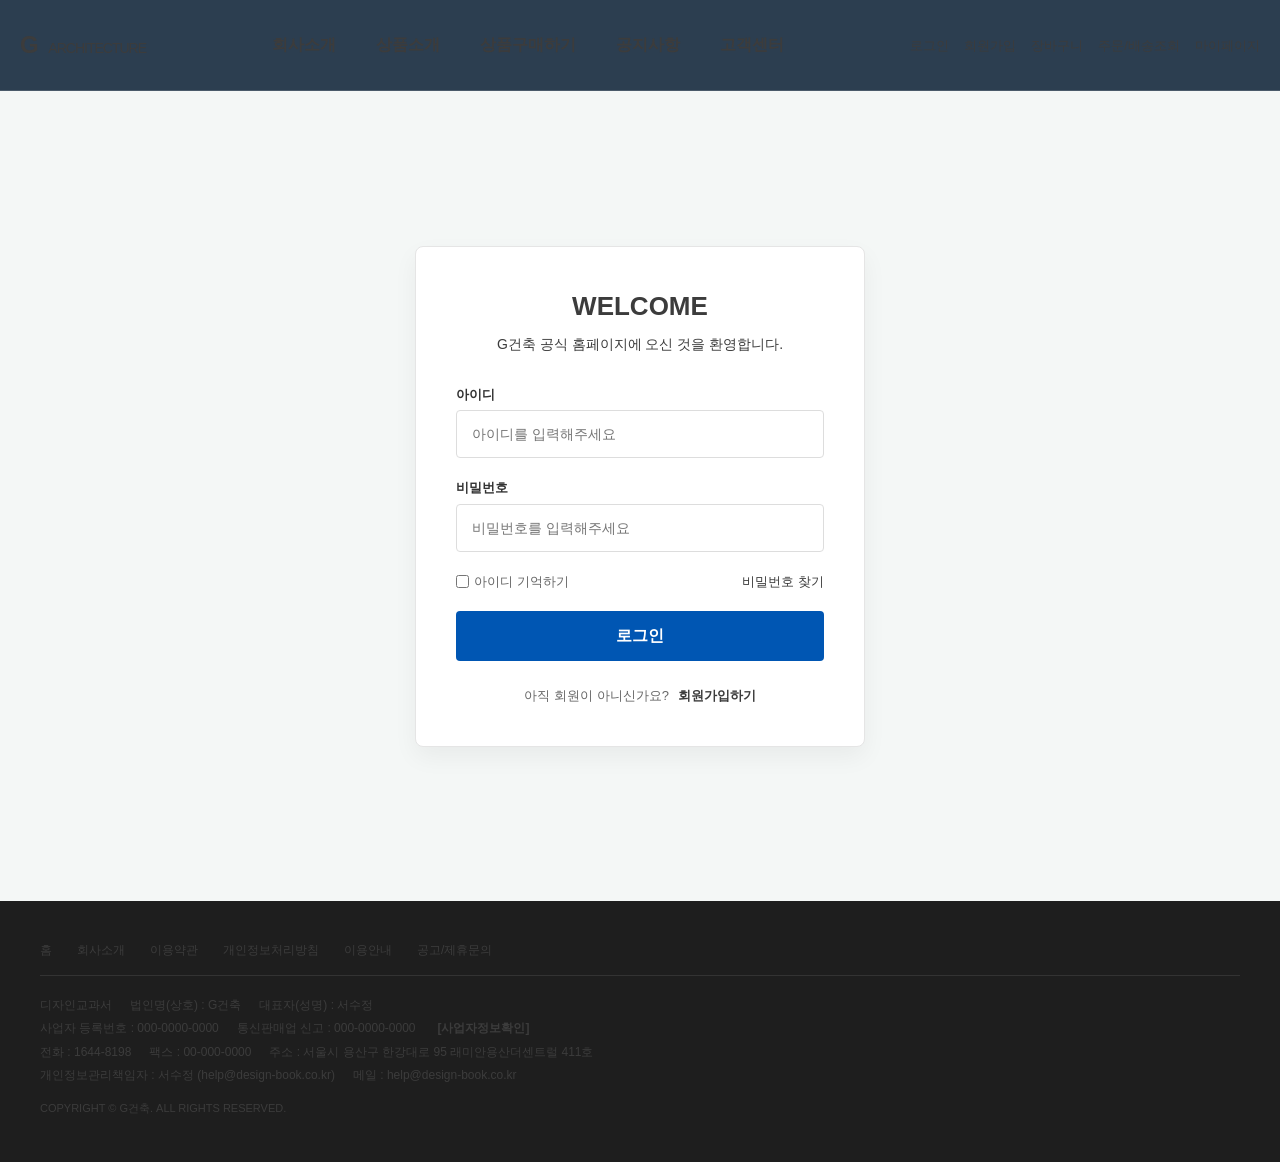
<file: login.html>
<!DOCTYPE html>
<html lang="ko">
<head>
    <meta charset="UTF-8">
    <meta name="viewport" content="width=device-width, initial-scale=1.0">
    <title>G건축 - 로그인</title>
    <link rel="stylesheet" href="style.css">
    <style>
        .login-section { display: flex; align-items: center; justify-content: center; min-height: calc(100vh - 90px); background-color: #f4f7f6; padding: 40px 0; }
        .login-card { width: 450px; background: #fff; padding: 40px; border-radius: 8px; box-shadow: 0 10px 25px rgba(0,0,0,0.05); border: 1px solid #e5e5e5; }
        .login-header { text-align: center; margin-bottom: 30px; }
        .login-header h2 { font-size: 26px; font-weight: 700; color: #111; margin-bottom: 8px; }
        .login-header p { font-size: 14px; color: #666; }
        .form-group { margin-bottom: 20px; }
        .form-group label { display: block; font-size: 13px; font-weight: 600; color: #333; margin-bottom: 6px; }
        .form-group input { width: 100%; height: 48px; padding: 0 15px; border: 1px solid #ddd; border-radius: 4px; font-size: 14px; outline: none; transition: border-color 0.3s; }
        .form-group input:focus { border-color: #0056b3; }
        .login-options { display: flex; justify-content: space-between; align-items: center; font-size: 13px; color: #666; margin-bottom: 20px; }
        .login-options label { display: flex; align-items: center; gap: 5px; cursor: pointer; }
        .login-options a:hover { color: #0056b3; text-decoration: underline; }
        .btn-login { width: 100%; height: 50px; background: #0056b3; color: #fff; border: none; border-radius: 4px; font-size: 16px; font-weight: 600; cursor: pointer; transition: background 0.3s; }
        .btn-login:hover { background: #003d82; }
        .login-footer-link { text-align: center; margin-top: 25px; font-size: 13px; color: #666; }
        .login-footer-link a { color: #0056b3; font-weight: 600; margin-left: 5px; }
    </style>
</head>
<body>

    <header id="header" style="position: relative; background: #2c3e50;">
        <div class="inner header-inner">
            <div class="logo">
                <a href="./index.html">G <span>ARCHITECTURE</span></a>
            </div>
            <nav class="gnb">
                <ul>
                    <li><a href="./sub.html">회사소개</a></li>
                    <li><a href="#">상품소개</a></li>
                    <li><a href="#">상품구매하기</a></li>
                    <li><a href="#">공지사항</a></li>
                    <li><a href="#">고객센터</a></li>
                </ul>
            </nav>
            <div class="util-nav">
                <ul>
                    <li><a href="./login.html" style="color: #64b5f6;">로그인</a></li>
                    <li><a href="#">회원가입</a></li>
                    <li><a href="#">장바구니</a></li>
                    <li><a href="#">주문/배송조회</a></li>
                    <li><a href="#">마이페이지</a></li>
                </ul>
            </div>
        </div>
    </header>

    <main class="login-section">
        <div class="login-card">
            <div class="login-header">
                <h2>WELCOME</h2>
                <p>G건축 공식 홈페이지에 오신 것을 환영합니다.</p>
            </div>
            
            <form action="./index.html" method="get">
                <div class="form-group">
                    <label for="userid">아이디</label>
                    <input type="text" id="userid" placeholder="아이디를 입력해주세요" required>
                </div>
                <div class="form-group">
                    <label for="userpw">비밀번호</label>
                    <input type="password" id="userpw" placeholder="비밀번호를 입력해주세요" required>
                </div>

                <div class="login-options">
                    <label><input type="checkbox"> 아이디 기억하기</label>
                    <a href="#">비밀번호 찾기</a>
                </div>

                <button type="submit" class="btn-login">로그인</button>
            </form>

            <div class="login-footer-link">
                아직 회원이 아니신가요? <a href="#">회원가입하기</a>
            </div>
        </div>
    </main>

    <footer id="footer">
        <div class="inner footer-inner">
            <div class="footer-top">
                <ul class="footer-menu">
                    <li><a href="./index.html">홈</a></li>
                    <li><a href="./sub.html">회사소개</a></li>
                    <li><a href="#">이용약관</a></li>
                    <li><a href="#">개인정보처리방침</a></li>
                    <li><a href="#">이용안내</a></li>
                    <li><a href="#">공고/제휴문의</a></li>
                </ul>
            </div>
            <div class="footer-bottom">
                <div class="company-info">
                    <p><span>디자인교과서</span><span>법인명(상호) : G건축</span><span>대표자(성명) : 서수정</span></p>
                    <p><span>사업자 등록번호 : 000-0000-0000</span><span>통신판매업 신고 : 000-0000-0000</span><a href="#" class="btn-biz"><strong>[사업자정보확인]</strong></a></p>
                    <p><span>전화 : 1644-8198</span><span>팩스 : 00-000-0000</span><span>주소 : 서울시 용산구 한강대로 95 래미안용산더센트럴 411호</span></p>
                    <p><span>개인정보관리책임자 : 서수정 (help@design-book.co.kr)</span><span>메일 : help@design-book.co.kr</span></p>
                    <p class="copyright">COPYRIGHT © G건축. ALL RIGHTS RESERVED.</p>
                </div>
            </div>
        </div>
    </footer>

</body>
</html>
</file>
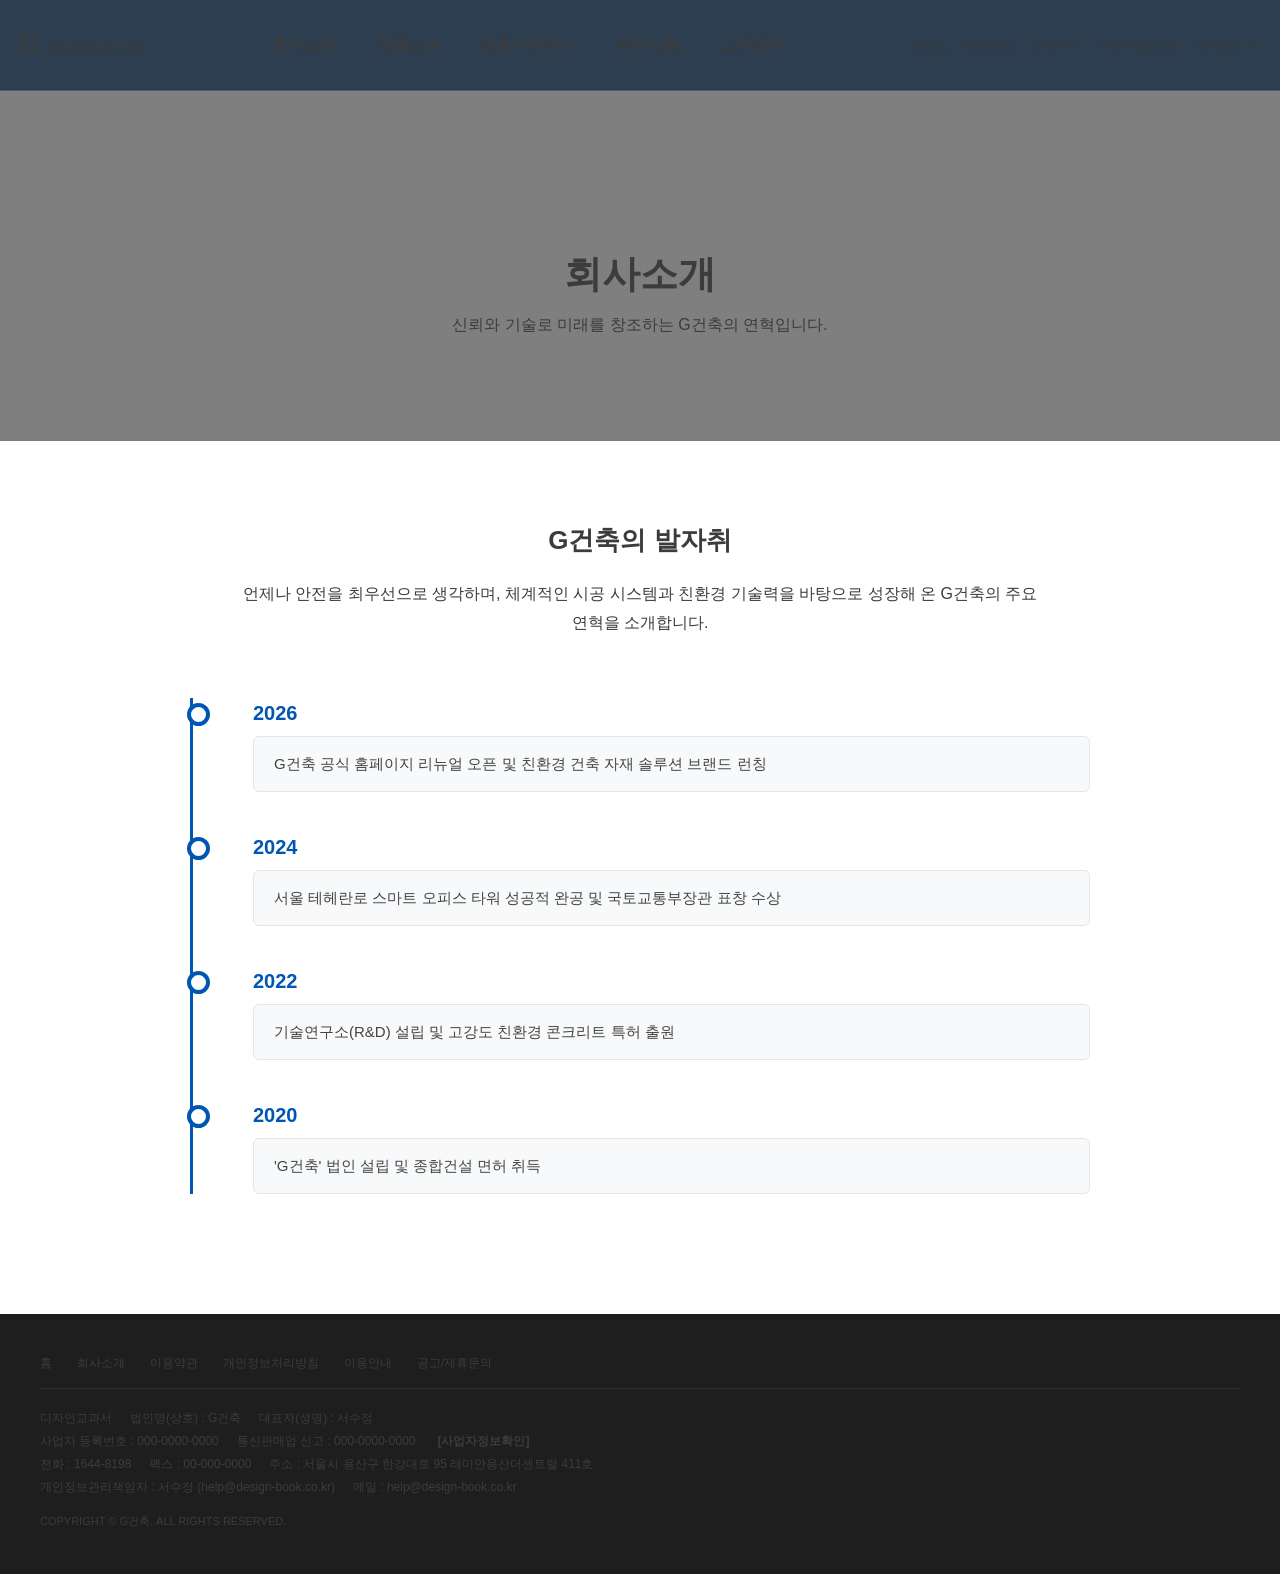
<file: sub.html>
<!DOCTYPE html>
<html lang="ko">
<head>
    <meta charset="UTF-8">
    <meta name="viewport" content="width=device-width, initial-scale=1.0">
    <title>G건축 - 회사소개</title>
    <link rel="stylesheet" href="style.css">
    <style>
        .sub-visual { height: 350px; background: linear-gradient(rgba(0,0,0,0.5), rgba(0,0,0,0.5)), url('https://images.unsplash.com/photo-1486406146926-c627a92ad1ab?auto=format&fit=crop&w=1920&q=80') center/cover no-repeat; display: flex; align-items: center; justify-content: center; color: #fff; text-align: center; padding-top: 50px; }
        .sub-visual h2 { font-size: 38px; font-weight: 700; margin-bottom: 10px; }
        .sub-visual p { font-size: 16px; color: #b0c4de; }
        .sub-content-section { padding: 80px 0; background-color: #fff; }
        .intro-box { text-align: center; max-width: 800px; margin: 0 auto 60px auto; }
        .intro-box h3 { font-size: 26px; font-weight: 700; color: #111; margin-bottom: 20px; }
        .intro-box p { font-size: 16px; color: #555; line-height: 1.8; }
        .history-wrap { max-width: 900px; margin: 0 auto; position: relative; padding-left: 30px; border-left: 3px solid #0056b3; }
        .history-item { position: relative; margin-bottom: 40px; padding-left: 30px; }
        .history-item::before { content: ''; position: absolute; left: -36.5px; top: 5px; width: 15px; height: 15px; background: #fff; border: 4px solid #0056b3; border-radius: 50%; }
        .history-year { font-size: 20px; font-weight: 700; color: #0056b3; margin-bottom: 8px; }
        .history-desc { font-size: 15px; color: #444; line-height: 1.6; background: #f8f9fa; padding: 15px 20px; border-radius: 6px; border: 1px solid #e5e5e5; }
    </style>
</head>
<body>

    <!-- 헤더 영역 (로고 누르면 메인으로 이동) -->
    <header id="header" style="position: relative; background: #2c3e50;">
        <div class="inner header-inner">
            <div class="logo">
                <a href="./index.html">G <span>ARCHITECTURE</span></a>
            </div>
            <nav class="gnb">
                <ul>
                    <li><a href="./sub.html" style="color: #64b5f6;">회사소개</a></li>
                    <li><a href="#">상품소개</a></li>
                    <li><a href="#">상품구매하기</a></li>
                    <li><a href="#">공지사항</a></li>
                    <li><a href="#">고객센터</a></li>
                </ul>
            </nav>
            <div class="util-nav">
                <ul>
                    <li><a href="./login.html">로그인</a></li>
                    <li><a href="#">회원가입</a></li>
                    <li><a href="#">장바구니</a></li>
                    <li><a href="#">주문/배송조회</a></li>
                    <li><a href="#">마이페이지</a></li>
                </ul>
            </div>
        </div>
    </header>

    <!-- 서브 비주얼 배너 -->
    <section class="sub-visual">
        <div class="inner">
            <h2>회사소개</h2>
            <p>신뢰와 기술로 미래를 창조하는 G건축의 연혁입니다.</p>
        </div>
    </section>

    <!-- 서브 메인 콘텐츠 (연혁 타임라인) -->
    <main class="sub-content-section">
        <div class="inner">
            <div class="intro-box">
                <h3>G건축의 발자취</h3>
                <p>언제나 안전을 최우선으로 생각하며, 체계적인 시공 시스템과 친환경 기술력을 바탕으로 성장해 온 G건축의 주요 연혁을 소개합니다.</p>
            </div>

            <div class="history-wrap">
                <div class="history-item">
                    <div class="history-year">2026</div>
                    <div class="history-desc">G건축 공식 홈페이지 리뉴얼 오픈 및 친환경 건축 자재 솔루션 브랜드 런칭</div>
                </div>
                <div class="history-item">
                    <div class="history-year">2024</div>
                    <div class="history-desc">서울 테헤란로 스마트 오피스 타워 성공적 완공 및 국토교통부장관 표창 수상</div>
                </div>
                <div class="history-item">
                    <div class="history-year">2022</div>
                    <div class="history-desc">기술연구소(R&D) 설립 및 고강도 친환경 콘크리트 특허 출원</div>
                </div>
                <div class="history-item">
                    <div class="history-year">2020</div>
                    <div class="history-desc">'G건축' 법인 설립 및 종합건설 면허 취득</div>
                </div>
            </div>
        </div>
    </main>

    <!-- 푸터 영역 -->
    <footer id="footer">
        <div class="inner footer-inner">
            <div class="footer-top">
                <ul class="footer-menu">
                    <li><a href="./index.html">홈</a></li>
                    <li><a href="./sub.html">회사소개</a></li>
                    <li><a href="#">이용약관</a></li>
                    <li><a href="#">개인정보처리방침</a></li>
                    <li><a href="#">이용안내</a></li>
                    <li><a href="#">공고/제휴문의</a></li>
                </ul>
            </div>
            <div class="footer-bottom">
                <div class="company-info">
                    <p><span>디자인교과서</span><span>법인명(상호) : G건축</span><span>대표자(성명) : 서수정</span></p>
                    <p><span>사업자 등록번호 : 000-0000-0000</span><span>통신판매업 신고 : 000-0000-0000</span><a href="#" class="btn-biz"><strong>[사업자정보확인]</strong></a></p>
                    <p><span>전화 : 1644-8198</span><span>팩스 : 00-000-0000</span><span>주소 : 서울시 용산구 한강대로 95 래미안용산더센트럴 411호</span></p>
                    <p><span>개인정보관리책임자 : 서수정 (help@design-book.co.kr)</span><span>메일 : help@design-book.co.kr</span></p>
                    <p class="copyright">COPYRIGHT © G건축. ALL RIGHTS RESERVED.</p>
                </div>
            </div>
        </div>
    </footer>

</body>
</html>
</file>
<file: style.css>
@charset "utf-8";

* { margin: 0; padding: 0; box-sizing: border-box; }
body { font-family: 'Noto Sans KR', sans-serif; color:#3c3c3c; background-color: #fff; line-height: 1.5; word-break: keep-all; overflow-x: hidden; }
p, span, a, h1, h2, h3, h4, h5, h6, li {
    color: #3c3c3c !important;}
ul, ol, li { list-style: none; }
a { text-decoration: none; color: inherit; }

.inner { width: 1300px; margin: 0 auto; }

/* 💡 슬라이드형 모달 팝업 스타일 */
.popup-wrap {
    position: fixed; top: 0; left: 0; width: 100%; height: 100%;
    background: rgba(0, 0, 0, 0.5); z-index: 99999;
    display: flex; align-items: center; justify-content: center; padding: 20px;
}
.popup-box {
    width: 420px; max-width: 100%; background: #fff; border-radius: 6px;
    box-shadow: 0 10px 30px rgba(0,0,0,0.3); overflow: hidden;
    animation: popupFadeIn 0.4s cubic-bezier(0.16, 1, 0.3, 1) forwards;
}
@keyframes popupFadeIn {
    from { opacity: 0; transform: translateY(-30px) scale(0.95); }
    to { opacity: 1; transform: translateY(0) scale(1); }
}
.popup-header { background: #2c3e50; color: #fff; padding: 15px 20px; display: flex; align-items: center; justify-content: space-between; }
.popup-header h3 { font-size: 16px; font-weight: 600; }
.popup-close-btn { background: transparent; border: none; color: #fff; font-size: 24px; cursor: pointer; line-height: 1; }

.popup-slider-container { width: 100%; overflow: hidden; }
.popup-slides-track { display: flex; width: 200%; transition: transform 0.5s cubic-bezier(0.25, 1, 0.5, 1); }
.popup-slide-item { width: 50%; flex-shrink: 0; }
.popup-body { padding: 20px; font-size: 14px; color: #555; line-height: 1.6; }
.popup-body p { margin-bottom: 6px; }
.popup-img { margin-top: 10px; width: 100%; height: 140px; overflow: hidden; border-radius: 4px; }
.popup-img img { width: 100%; height: 100%; object-fit: cover; }

.popup-footer { background: #f7f9fa; padding: 12px 20px; display: flex; justify-content: space-between; align-items: center; border-top: 1px solid #e5e5e5; }
.popup-indicators { display: flex; gap: 8px; }
.p-dot { width: 10px; height: 10px; background: #ccc; border-radius: 50%; cursor: pointer; transition: background 0.3s, transform 0.2s; }
.p-dot.active { background: #2c3e50; transform: scale(1.25); }
.popup-btn-area { display: flex; align-items: center; gap: 10px; }
.btn-today-close { background: transparent; border: none; color: #666; cursor: pointer; font-size: 12px; font-weight: 500; }
.btn-today-close:hover { color: #111; }
.btn-close { background: #333; color: #fff; border: none; padding: 5px 12px; border-radius: 3px; cursor: pointer; font-size: 12px; font-weight: 600; }
.btn-close:hover { background: #000; }

/* 1. 투명 헤더 */
@keyframes slideDownHeader {
    from { opacity: 0; transform: translateY(-20px); }
    to { opacity: 1; transform: translateY(0); }
}

#header { 
    width: 100%; position: absolute; top: 0; left: 0; z-index: 9999; 
    background: rgba(0, 0, 0, 0.35); border-bottom: 1px solid rgba(255, 255, 255, 0.15); 
    animation: slideDownHeader 0.8s ease forwards; 
}
.header-inner { display: flex; align-items: center; justify-content: space-between; height: 90px; padding: 0 20px; }

.logo { position: relative; z-index: 10000; }
.logo a { font-size: 24px; font-weight: 700; color: #fff; letter-spacing: -1px; cursor: pointer; display: inline-block; }
.logo a span { font-size: 14px; font-weight: 400; color: #64b5f6; margin-left: 5px; }

.gnb ul { display: flex; gap: 40px; }
.gnb ul li a { font-size: 16px; font-weight: 600; color: #fff; position: relative; padding-bottom: 5px; transition: color 0.3s; }
.gnb ul li a::after { content: ''; position: absolute; bottom: 0; left: 0; width: 0; height: 2px; background-color: #64b5f6; transition: width 0.3s ease; }
.gnb ul li a:hover { color: #64b5f6; }
.gnb ul li a:hover::after { width: 100%; }

.util-nav ul { display: flex; gap: 15px; }
.util-nav ul li a { font-size: 13px; color: #ddd; transition: color 0.3s; }
.util-nav ul li a:hover { color: #fff; }

/* 💡 햄버거 버튼 스타일 (기본 PC 화면에서는 숨김) */
.hamburger-btn {
    display: none; background: transparent; border: none; cursor: pointer;
    width: 30px; height: 24px; flex-direction: column; justify-content: space-between;
    position: relative; z-index: 10001;
}
.hamburger-btn span {
    display: block; width: 100%; height: 3px; background-color: #fff;
    border-radius: 2px; transition: all 0.3s ease;
}

/* 💡 모바일 메뉴 오버레이 및 패널 스타일 */
.mobile-menu-overlay {
    position: fixed; top: 0; left: 0; width: 100%; height: 100%;
    background: rgba(0,0,0,0.6); z-index: 99998;
    opacity: 0; visibility: hidden; transition: all 0.3s ease;
}
.mobile-menu-overlay.active { opacity: 1; visibility: visible; }

.mobile-menu-panel {
    position: fixed; top: 0; right: -300px; width: 300px; height: 100%;
    background: #fff; z-index: 99999; box-shadow: -5px 0 25px rgba(0,0,0,0.2);
    transition: right 0.4s cubic-bezier(0.16, 1, 0.3, 1); display: flex; flex-direction: column;
}
.mobile-menu-panel.active { right: 0; }

.m-menu-header {
    background: #2c3e50; color: #fff; padding: 20px; display: flex;
    justify-content: space-between; align-items: center;
}
.m-menu-header h3 { font-size: 16px; font-weight: 700; }
.m-close-btn { background: transparent; border: none; color: #fff; font-size: 28px; cursor: pointer; line-height: 1; }

.m-menu-body { padding: 20px; overflow-y: auto; flex: 1; }
.m-gnb-list { margin-bottom: 25px; border-bottom: 1px solid #eee; padding-bottom: 20px; }
.m-gnb-list li { margin-bottom: 15px; }
.m-gnb-list li a { font-size: 16px; font-weight: 600; color: #222; display: block; transition: color 0.3s; }
.m-gnb-list li a:hover { color: #0056b3; }

.m-util-list li { margin-bottom: 12px; }
.m-util-list li a { font-size: 14px; color: #666; display: block; transition: color 0.3s; }
.m-util-list li a:hover { color: #0056b3; }

/* 2. 메인 비주얼 슬라이드 */
.visual-section { position: relative; height: 550px; background-color: #1a2a3a; overflow: hidden; }
.visual-slide { position: absolute; top: 0; left: 0; width: 100%; height: 100%; display: flex; align-items: center; opacity: 0; visibility: hidden; transition: opacity 0.8s ease; background-size: cover; background-position: center; }
.visual-slide.slide-1 { background: linear-gradient(rgba(0,0,0,0.4), rgba(0,0,0,0.4)), url('https://images.unsplash.com/photo-1590381105924-c72589b9ef3f?auto=format&fit=crop&w=1920&q=80') center/cover no-repeat; }
.visual-slide.slide-2 { background: linear-gradient(rgba(0,0,0,0.4), rgba(0,0,0,0.4)), url('https://images.unsplash.com/photo-1486406146926-c627a92ad1ab?auto=format&fit=crop&w=1920&q=80') center/cover no-repeat; }

.visual-slide.active { opacity: 1; visibility: visible; }
.visual-content { color: #fff; position: relative; z-index: 2; padding: 0 20px; padding-top: 50px; }

@keyframes textBounceUp {
    0% { opacity: 0; transform: translateY(50px) scale(0.95); }
    70% { transform: translateY(-5px) scale(1.01); }
    100% { opacity: 1; transform: translateY(0) scale(1); }
}

.visual-slide .sub-text, .visual-slide .main-text, .visual-slide .desc-text { opacity: 0; }
.visual-slide.active .sub-text.animate { animation: textBounceUp 0.8s cubic-bezier(0.175, 0.885, 0.32, 1.275) forwards; font-size: 16px; color: #64b5f6; margin-bottom: 8px; font-weight: 500; }
.visual-slide.active .main-text.animate { animation: textBounceUp 0.8s cubic-bezier(0.175, 0.885, 0.32, 1.275) 0.2s forwards; font-size: 48px; font-weight: 700; letter-spacing: 1px; margin-bottom: 12px; }
.visual-slide.active .desc-text.animate { animation: textBounceUp 0.8s cubic-bezier(0.175, 0.885, 0.32, 1.275) 0.4s forwards; font-size: 17px; color: #eee; }

.slide-btn {
    position: absolute; top: 50%; transform: translateY(-50%);
    background: rgba(255, 255, 255, 0.15); backdrop-filter: blur(8px); -webkit-backdrop-filter: blur(8px);
    border: 1px solid rgba(255, 255, 255, 0.3); color: #fff; font-size: 24px; width: 48px; height: 70px; border-radius: 35px;
    cursor: pointer; z-index: 10; display: flex; align-items: center; justify-content: center; opacity: 0.7; transition: all 0.3s ease;
}
.slide-btn:hover { background: rgba(255, 255, 255, 0.35); opacity: 1; transform: translateY(-50%) scale(1.05); }
.slide-btn.prev { left: 40px; }
.slide-btn.next { right: 40px; }

/* 3. 검색 섹션 */
.search-banner-section { background-color: #2c3e50; padding: 40px 20px; color: #fff; border-bottom: 1px solid #1a252f; box-shadow: inset 0 10px 20px rgba(0,0,0,0.1); }
.search-banner-inner { display: flex; align-items: center; justify-content: space-between; }
.search-title-area h3 { font-size: 22px; font-weight: 700; margin-bottom: 4px; letter-spacing: -0.5px; }
.search-title-area p { font-size: 14px; color: #b0c4de; }
.search-banner-box { display: flex; width: 650px; height: 50px; background: #fff; border-radius: 4px; overflow: hidden; box-shadow: 0 4px 15px rgba(0,0,0,0.15); }
.search-banner-box input { flex: 1; border: none; padding: 0 20px; outline: none; font-size: 15px; color: #333; }
.search-banner-box button { width: 100px; background: #0056b3; color: #fff; border: none; font-size: 16px; font-weight: 600; cursor: pointer; transition: background 0.3s; }
.search-banner-box button:hover { background: #003d82; }

/* 4. 포트폴리오 섹션 */
.portfolio-section { padding: 80px 20px; border-bottom: 1px solid #e5e5e5; }
.section-title-center { text-align: center; margin-bottom: 40px; }
.section-title-center h3 { font-size: 28px; font-weight: 700; color: #111; margin-bottom: 10px; }
.section-title-center p { font-size: 15px; color: #666; }
.portfolio-grid { display: grid; grid-template-columns: repeat(3, 1fr); gap: 30px; }
.portfolio-item { background: #fff; border: 1px solid #e5e5e5; border-radius: 6px; overflow: hidden; box-shadow: 0 4px 15px rgba(0,0,0,0.03); transition: transform 0.4s ease, box-shadow 0.4s ease; }
.portfolio-item:hover { transform: translateY(-8px); box-shadow: 0 12px 30px rgba(0,0,0,0.1); }
.pf-img { width: 100%; height: 240px; background-size: cover; background-position: center; transition: transform 0.5s ease; }
.portfolio-item:hover .pf-img { transform: scale(1.05); }
.pf-info { padding: 25px 20px; }
.pf-tag { display: inline-block; font-size: 12px; font-weight: 600; color: #0056b3; background: #e8f0fe; padding: 4px 10px; border-radius: 3px; margin-bottom: 10px; }
.pf-info h4 { font-size: 18px; font-weight: 700; color: #222; }

/* 5. 하단 듀얼 영역 */
.content-dual-section { display: grid; grid-template-columns: 1fr 1fr; gap: 40px; padding: 80px 20px; }
.box-product { background: #fff; padding: 30px; border: 1px solid #e5e5e5; border-radius: 6px; box-shadow: 0 5px 20px rgba(0,0,0,0.03); display: flex; flex-direction: column; justify-content: space-between; }
.section-title-wrap { display: flex; justify-content: space-between; align-items: center; margin-bottom: 20px; }
.section-title-wrap h3 { font-size: 20px; font-weight: 700; color: #111; }
.prod-indicators { display: flex; gap: 6px; }
.prod-indicators .indicator { width: 12px; height: 12px; background: #ddd; border-radius: 0; cursor: pointer; transition: background 0.3s; }
.prod-indicators .indicator.active { background: #888; }

.product-slider-container { position: relative; display: flex; align-items: center; }
.product-slider { position: relative; width: 100%; height: 310px; overflow: hidden; }
.product-slide-item { position: absolute; top: 0; left: 0; width: 100%; height: 100%; opacity: 0; transition: opacity 0.5s ease; display: flex; flex-direction: column; align-items: center; }
.product-slide-item.active { opacity: 1; }
.product-slide-item .img-box { width: 100%; height: 220px; background-color: #f1f1f1; display: flex; align-items: center; justify-content: center; margin-bottom: 12px; border-radius: 4px; overflow: hidden; }
.product-slide-item .img-box img { max-height: 180px; object-fit: contain; transition: transform 0.5s cubic-bezier(0.25, 1, 0.5, 1), filter 0.5s ease; }
.product-slide-item:hover .img-box img { transform: scale(1.12) translateY(-4px); filter: drop-shadow(0 10px 15px rgba(0,0,0,0.15)); }
.prod-title { font-size: 15px; font-weight: 500; color: #333; margin-bottom: 4px; text-align: center; }
.prod-price { font-size: 18px; font-weight: 700; color: #111; text-align: center; }
.prod-arrow { background: transparent; border: none; font-size: 32px; color: #ccc; cursor: pointer; z-index: 5; padding: 0 5px; transition: color 0.3s; }
.prod-arrow:hover { color: #111; }

.box-board { background: #fff; padding: 30px; border: 1px solid #e5e5e5; border-radius: 6px; box-shadow: 0 5px 20px rgba(0,0,0,0.03); display: flex; flex-direction: column; justify-content: space-between; }
.board-header { display: flex; justify-content: space-between; align-items: center; border-bottom: 2px solid #111; padding-bottom: 10px; margin-bottom: 15px; }
.board-header h3 { font-size: 20px; font-weight: 700; color: #111; }
.more-btn { font-size: 22px; color: #666; font-weight: bold; }
.notice-list li { display: flex; justify-content: space-between; align-items: center; padding: 10px 0; border-bottom: 1px solid #eee; font-size: 14px; }
.notice-list li a { color: #333; }
.notice-list li a:hover { color: #0056b3; }
.notice-list li span { font-size: 13px; color: #888; }

.cs-part { margin-top: 20px; border-top: 1px solid #e5e5e5; padding-top: 20px; }
.cs-part h3 { font-size: 18px; font-weight: 700; margin-bottom: 6px; }
.cs-phone { font-size: 28px; font-weight: 700; color: #111; letter-spacing: -1px; margin-bottom: 4px; }
.cs-time { font-size: 13px; color: #666; margin-bottom: 2px; }
.cs-holiday { font-size: 13px; color: #666; margin-bottom: 15px; }
.cs-btn-group { display: flex; gap: 10px; }
.btn-cs { flex: 1; background: #b59868; color: #fff; padding: 12px 10px; font-size: 13px; font-weight: 600; text-align: center; border-radius: 2px; position: relative; overflow: hidden; display: inline-block; transition: background 0.3s, transform 0.2s; }
.btn-cs span { position: relative; z-index: 2; }
.btn-cs::after { content: ''; position: absolute; top: -50%; left: -50%; width: 200%; height: 200%; background: linear-gradient(60deg, transparent 40%, rgba(255,255,255,0.3) 50%, transparent 60%); transform: translateX(-100%); transition: transform 0.6s ease; z-index: 1; }
.btn-cs:hover::after { transform: translateX(100%); }
.btn-cs:hover { background: #967c4f; transform: translateY(-2px); }

.reveal-left, .reveal-right, .reveal { opacity: 0; transition: opacity 0.9s cubic-bezier(0.16, 1, 0.3, 1), transform 0.9s cubic-bezier(0.16, 1, 0.3, 1); transform: translateY(30px); }
.reveal-left { transform: translateX(-50px); }
.reveal-right { transform: translateX(50px); }
.reveal-left.active, .reveal-right.active, .reveal.active { opacity: 1; transform: translate(0, 0); }

#footer { background-color: #1e1e1e; color: #888; padding: 40px 20px; font-size: 12px; line-height: 1.6; }
.footer-inner { width: 100%; max-width: 1300px; margin: 0 auto; }
.footer-top { border-bottom: 1px solid #333; padding-bottom: 15px; margin-bottom: 20px; }
.footer-menu { display: flex; gap: 25px; flex-wrap: wrap; }
.footer-menu li a { color: #bbb; font-weight: 400; font-size: 12px; transition: color 0.3s; }
.footer-menu li a:hover { color: #64b5f6; }
.company-info p { margin-bottom: 4px; color: #777; }
.company-info span { margin-right: 18px; display: inline-block; }
.btn-biz { color: #999; margin-left: 4px; transition: color 0.3s; }
.btn-biz:hover { color: #fff; }
.copyright { margin-top: 15px; color: #555; font-size: 11px; }


/* ========================================================== */
/* 📱 반응형 미디어 쿼리 (태블릿 및 모바일 화면 최적화)        */
/* ========================================================== */

@media screen and (max-width: 1320px) {
    .inner { width: 100%; padding: 0 20px; }
}

/* 폭 1024px 이하에서 PC 메뉴 숨기고 햄버거 버튼 나타내기 */
@media screen and (max-width: 1024px) {
    .gnb { display: none; }
    .util-nav { display: none; }
    .hamburger-btn { display: flex; } /* 햄버거 버튼 보이기 */
    
    .search-banner-inner { flex-direction: column; gap: 20px; text-align: center; }
    .search-banner-box { width: 100%; max-width: 500px; }

    .portfolio-grid { grid-template-columns: repeat(2, 1fr); }
    .content-dual-section { grid-template-columns: 1fr; }
}

@media screen and (max-width: 768px) {
    .header-inner { height: 70px; }
    .logo a { font-size: 20px; }

    .visual-section { height: 450px; }
    .visual-slide.active .main-text.animate { font-size: 32px; }
    .visual-slide.active .desc-text.animate { font-size: 14px; }
    
    .portfolio-grid { grid-template-columns: 1fr; }

    .footer-menu { gap: 15px; }
    .company-info span { display: block; margin-right: 0; margin-bottom: 2px; }
}
</file>
